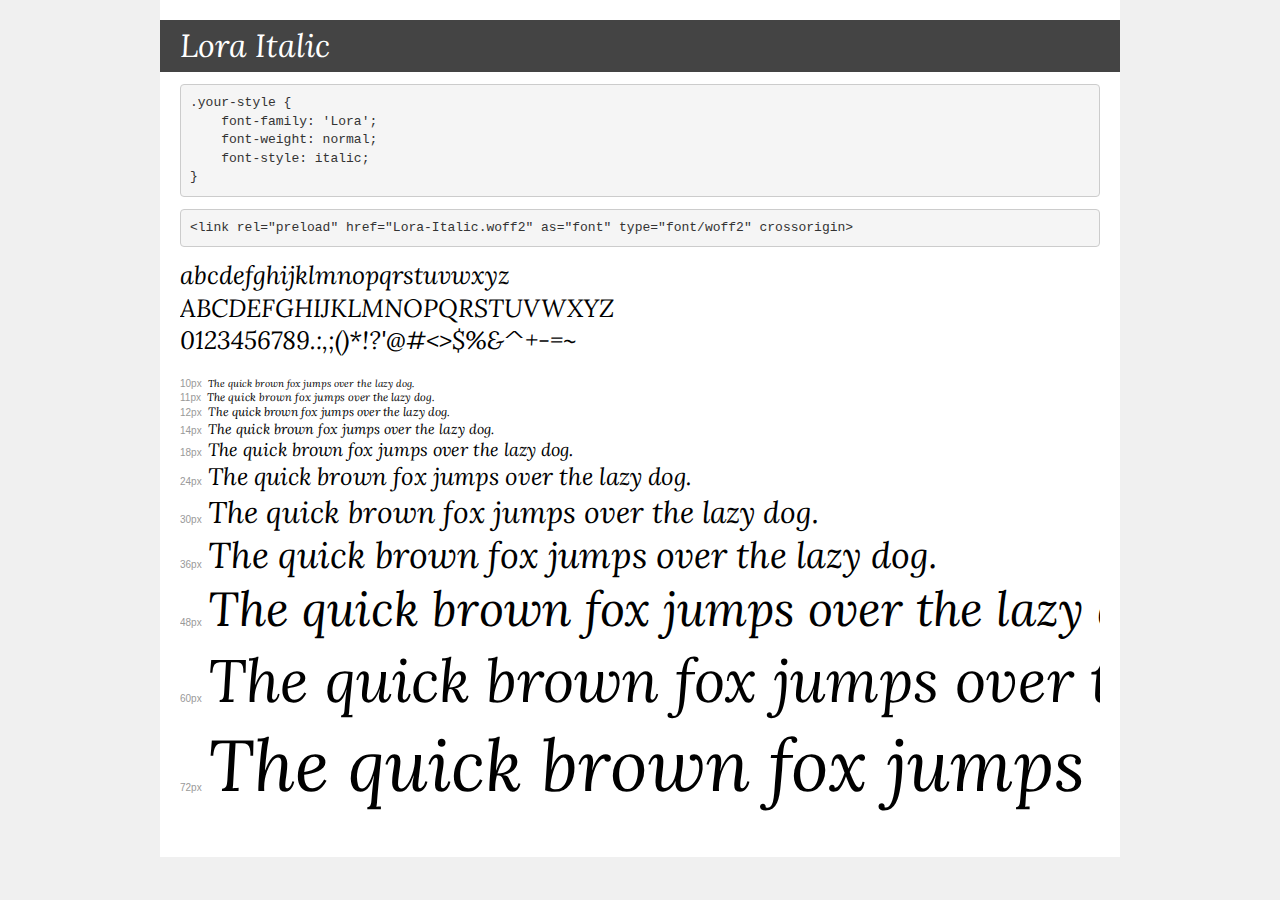
<file: fonts/font_lora/demo.html>
<!DOCTYPE html>
<html lang="en">
<head>
    <meta charset="utf-8">
    <meta http-equiv="X-UA-Compatible" content="IE=edge">
    <meta name="viewport" content="width=device-width, initial-scale=1">
    <meta name="robots" content="noindex, noarchive">
    <meta name="format-detection" content="telephone=no">
    <title>Transfonter demo</title>
    <link href="stylesheet.css" rel="stylesheet">
    <style>
        /*
        http://meyerweb.com/eric/tools/css/reset/
        v2.0 | 20110126
        License: none (public domain)
        */
        html, body, div, span, applet, object, iframe,
        h1, h2, h3, h4, h5, h6, p, blockquote, pre,
        a, abbr, acronym, address, big, cite, code,
        del, dfn, em, img, ins, kbd, q, s, samp,
        small, strike, strong, sub, sup, tt, var,
        b, u, i, center,
        dl, dt, dd, ol, ul, li,
        fieldset, form, label, legend,
        table, caption, tbody, tfoot, thead, tr, th, td,
        article, aside, canvas, details, embed,
        figure, figcaption, footer, header, hgroup,
        menu, nav, output, ruby, section, summary,
        time, mark, audio, video {
            margin: 0;
            padding: 0;
            border: 0;
            font-size: 100%;
            font: inherit;
            vertical-align: baseline;
        }
        /* HTML5 display-role reset for older browsers */
        article, aside, details, figcaption, figure,
        footer, header, hgroup, menu, nav, section {
            display: block;
        }
        body {
            line-height: 1;
        }
        ol, ul {
            list-style: none;
        }
        blockquote, q {
            quotes: none;
        }
        blockquote:before, blockquote:after,
        q:before, q:after {
            content: '';
            content: none;
        }
        table {
            border-collapse: collapse;
            border-spacing: 0;
        }
        /* demo styles */
        body {
            background: #f0f0f0;
            color: #000;
        }
        .page {
            background: #fff;
            width: 920px;
            margin: 0 auto;
            padding: 20px 20px 0 20px;
            overflow: hidden;
        }
        .font-container {
            overflow-x: auto;
            overflow-y: hidden;
            margin-bottom: 40px;
            line-height: 1.3;
            white-space: nowrap;
            padding-bottom: 5px;
        }
        h1 {
            position: relative;
            background: #444;
            font-size: 32px;
            color: #fff;
            padding: 10px 20px;
            margin: 0 -20px 12px -20px;
        }
        .letters {
            font-size: 25px;
            margin-bottom: 20px;
        }
        .s10:before {
            content: '10px';
        }
        .s11:before {
            content: '11px';
        }
        .s12:before {
            content: '12px';
        }
        .s14:before {
            content: '14px';
        }
        .s18:before {
            content: '18px';
        }
        .s24:before {
            content: '24px';
        }
        .s30:before {
            content: '30px';
        }
        .s36:before {
            content: '36px';
        }
        .s48:before {
            content: '48px';
        }
        .s60:before {
            content: '60px';
        }
        .s72:before {
            content: '72px';
        }
        .s10:before, .s11:before, .s12:before, .s14:before,
        .s18:before, .s24:before, .s30:before, .s36:before,
        .s48:before, .s60:before, .s72:before {
            font-family: Arial, sans-serif;
            font-size: 10px;
            font-weight: normal;
            font-style: normal;
            color: #999;
            padding-right: 6px;
        }
        pre {
            display: block;
            padding: 9px;
            margin: 0 0 12px;
            font-family: Monaco, Menlo, Consolas, "Courier New", monospace;
            font-size: 13px;
            line-height: 1.428571429;
            color: #333;
            font-weight: normal;
            font-style: normal;
            background-color: #f5f5f5;
            border: 1px solid #ccc;
            overflow-x: auto;
            border-radius: 4px;
        }
        /* responsive */
        @media (max-width: 959px) {
            .page {
                width: auto;
                margin: 0;
            }
        }
    </style>
</head>
<body>
<div class="page">
    <div class="demo">
        <h1 style="font-family: 'Lora'; font-weight: normal; font-style: italic;">Lora Italic</h1>
        <pre title="Usage">.your-style {
    font-family: 'Lora';
    font-weight: normal;
    font-style: italic;
}</pre>
        <pre title="Preload (optional)">
&lt;link rel=&quot;preload&quot; href=&quot;Lora-Italic.woff2&quot; as=&quot;font&quot; type=&quot;font/woff2&quot; crossorigin&gt;</pre>
        <div class="font-container" style="font-family: 'Lora'; font-weight: normal; font-style: italic;">
            <p class="letters">
                abcdefghijklmnopqrstuvwxyz<br>
ABCDEFGHIJKLMNOPQRSTUVWXYZ<br>
                0123456789.:,;()*!?'@#&lt;&gt;$%&^+-=~
            </p>
            <p class="s10" style="font-size: 10px;">The quick brown fox jumps over the lazy dog.</p>
            <p class="s11" style="font-size: 11px;">The quick brown fox jumps over the lazy dog.</p>
            <p class="s12" style="font-size: 12px;">The quick brown fox jumps over the lazy dog.</p>
            <p class="s14" style="font-size: 14px;">The quick brown fox jumps over the lazy dog.</p>
            <p class="s18" style="font-size: 18px;">The quick brown fox jumps over the lazy dog.</p>
            <p class="s24" style="font-size: 24px;">The quick brown fox jumps over the lazy dog.</p>
            <p class="s30" style="font-size: 30px;">The quick brown fox jumps over the lazy dog.</p>
            <p class="s36" style="font-size: 36px;">The quick brown fox jumps over the lazy dog.</p>
            <p class="s48" style="font-size: 48px;">The quick brown fox jumps over the lazy dog.</p>
            <p class="s60" style="font-size: 60px;">The quick brown fox jumps over the lazy dog.</p>
            <p class="s72" style="font-size: 72px;">The quick brown fox jumps over the lazy dog.</p>
        </div>
    </div>

</div>
</body>
</html>
</file>
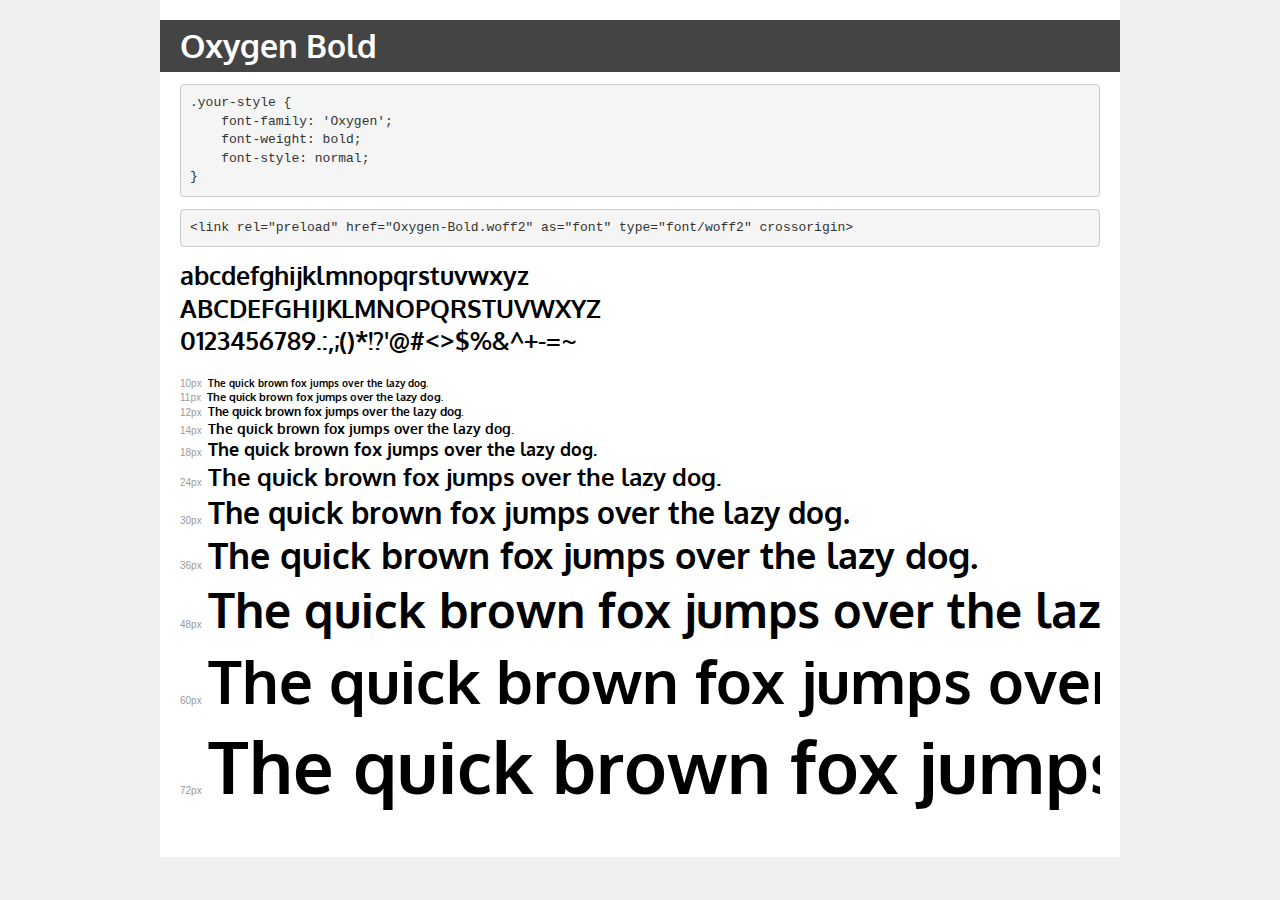
<file: fonts/font_oxygen/demo.html>
<!DOCTYPE html>
<html lang="en">
<head>
    <meta charset="utf-8">
    <meta http-equiv="X-UA-Compatible" content="IE=edge">
    <meta name="viewport" content="width=device-width, initial-scale=1">
    <meta name="robots" content="noindex, noarchive">
    <meta name="format-detection" content="telephone=no">
    <title>Transfonter demo</title>
    <link href="stylesheet.css" rel="stylesheet">
    <style>
        /*
        http://meyerweb.com/eric/tools/css/reset/
        v2.0 | 20110126
        License: none (public domain)
        */
        html, body, div, span, applet, object, iframe,
        h1, h2, h3, h4, h5, h6, p, blockquote, pre,
        a, abbr, acronym, address, big, cite, code,
        del, dfn, em, img, ins, kbd, q, s, samp,
        small, strike, strong, sub, sup, tt, var,
        b, u, i, center,
        dl, dt, dd, ol, ul, li,
        fieldset, form, label, legend,
        table, caption, tbody, tfoot, thead, tr, th, td,
        article, aside, canvas, details, embed,
        figure, figcaption, footer, header, hgroup,
        menu, nav, output, ruby, section, summary,
        time, mark, audio, video {
            margin: 0;
            padding: 0;
            border: 0;
            font-size: 100%;
            font: inherit;
            vertical-align: baseline;
        }
        /* HTML5 display-role reset for older browsers */
        article, aside, details, figcaption, figure,
        footer, header, hgroup, menu, nav, section {
            display: block;
        }
        body {
            line-height: 1;
        }
        ol, ul {
            list-style: none;
        }
        blockquote, q {
            quotes: none;
        }
        blockquote:before, blockquote:after,
        q:before, q:after {
            content: '';
            content: none;
        }
        table {
            border-collapse: collapse;
            border-spacing: 0;
        }
        /* demo styles */
        body {
            background: #f0f0f0;
            color: #000;
        }
        .page {
            background: #fff;
            width: 920px;
            margin: 0 auto;
            padding: 20px 20px 0 20px;
            overflow: hidden;
        }
        .font-container {
            overflow-x: auto;
            overflow-y: hidden;
            margin-bottom: 40px;
            line-height: 1.3;
            white-space: nowrap;
            padding-bottom: 5px;
        }
        h1 {
            position: relative;
            background: #444;
            font-size: 32px;
            color: #fff;
            padding: 10px 20px;
            margin: 0 -20px 12px -20px;
        }
        .letters {
            font-size: 25px;
            margin-bottom: 20px;
        }
        .s10:before {
            content: '10px';
        }
        .s11:before {
            content: '11px';
        }
        .s12:before {
            content: '12px';
        }
        .s14:before {
            content: '14px';
        }
        .s18:before {
            content: '18px';
        }
        .s24:before {
            content: '24px';
        }
        .s30:before {
            content: '30px';
        }
        .s36:before {
            content: '36px';
        }
        .s48:before {
            content: '48px';
        }
        .s60:before {
            content: '60px';
        }
        .s72:before {
            content: '72px';
        }
        .s10:before, .s11:before, .s12:before, .s14:before,
        .s18:before, .s24:before, .s30:before, .s36:before,
        .s48:before, .s60:before, .s72:before {
            font-family: Arial, sans-serif;
            font-size: 10px;
            font-weight: normal;
            font-style: normal;
            color: #999;
            padding-right: 6px;
        }
        pre {
            display: block;
            padding: 9px;
            margin: 0 0 12px;
            font-family: Monaco, Menlo, Consolas, "Courier New", monospace;
            font-size: 13px;
            line-height: 1.428571429;
            color: #333;
            font-weight: normal;
            font-style: normal;
            background-color: #f5f5f5;
            border: 1px solid #ccc;
            overflow-x: auto;
            border-radius: 4px;
        }
        /* responsive */
        @media (max-width: 959px) {
            .page {
                width: auto;
                margin: 0;
            }
        }
    </style>
</head>
<body>
<div class="page">
    <div class="demo">
        <h1 style="font-family: 'Oxygen'; font-weight: bold; font-style: normal;">Oxygen Bold</h1>
        <pre title="Usage">.your-style {
    font-family: 'Oxygen';
    font-weight: bold;
    font-style: normal;
}</pre>
        <pre title="Preload (optional)">
&lt;link rel=&quot;preload&quot; href=&quot;Oxygen-Bold.woff2&quot; as=&quot;font&quot; type=&quot;font/woff2&quot; crossorigin&gt;</pre>
        <div class="font-container" style="font-family: 'Oxygen'; font-weight: bold; font-style: normal;">
            <p class="letters">
                abcdefghijklmnopqrstuvwxyz<br>
ABCDEFGHIJKLMNOPQRSTUVWXYZ<br>
                0123456789.:,;()*!?'@#&lt;&gt;$%&^+-=~
            </p>
            <p class="s10" style="font-size: 10px;">The quick brown fox jumps over the lazy dog.</p>
            <p class="s11" style="font-size: 11px;">The quick brown fox jumps over the lazy dog.</p>
            <p class="s12" style="font-size: 12px;">The quick brown fox jumps over the lazy dog.</p>
            <p class="s14" style="font-size: 14px;">The quick brown fox jumps over the lazy dog.</p>
            <p class="s18" style="font-size: 18px;">The quick brown fox jumps over the lazy dog.</p>
            <p class="s24" style="font-size: 24px;">The quick brown fox jumps over the lazy dog.</p>
            <p class="s30" style="font-size: 30px;">The quick brown fox jumps over the lazy dog.</p>
            <p class="s36" style="font-size: 36px;">The quick brown fox jumps over the lazy dog.</p>
            <p class="s48" style="font-size: 48px;">The quick brown fox jumps over the lazy dog.</p>
            <p class="s60" style="font-size: 60px;">The quick brown fox jumps over the lazy dog.</p>
            <p class="s72" style="font-size: 72px;">The quick brown fox jumps over the lazy dog.</p>
        </div>
    </div>

</div>
</body>
</html>
</file>
<file: fonts/font_lora/stylesheet.css>
@font-face {
    font-family: 'Lora';
    src: url('Lora-Italic.woff2') format('woff2'),
        url('Lora-Italic.woff') format('woff');
    font-weight: normal;
    font-style: italic;
    font-display: swap;
}
</file>
<file: fonts/font_oxygen/stylesheet.css>
@font-face {
    font-family: 'Oxygen';
    src: url('Oxygen-Bold.woff2') format('woff2'),
        url('Oxygen-Bold.woff') format('woff');
    font-weight: bold;
    font-style: normal;
    font-display: swap;
}
</file>
